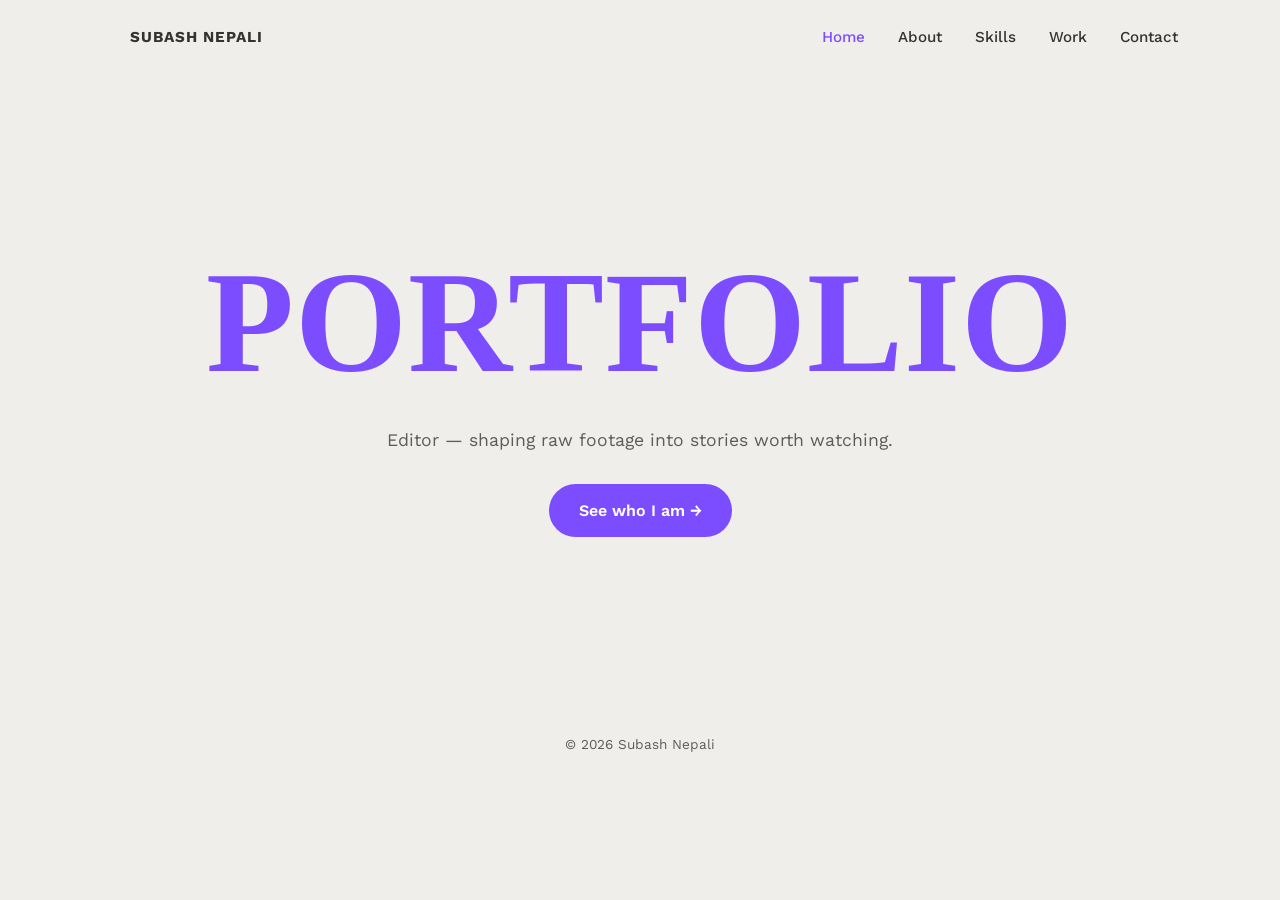
<file: index.html>
<!DOCTYPE html>
<html lang="en">
<head>
<meta charset="UTF-8">
<meta name="viewport" content="width=device-width, initial-scale=1.0">
<title>Subash Nepali — Portfolio</title>
<link rel="preconnect" href="https://fonts.googleapis.com">
<link href="https://fonts.googleapis.com/css2?family=Permanent+Marker&family=Work+Sans:wght@400;500;600;700&display=swap" rel="stylesheet">
<link rel="stylesheet" href="style.css">
</head>
<body>

<nav>
  <a class="brand" href="index.html">SUBASH NEPALI</a>
  <div>
    <a href="index.html" class="active">Home</a>
    <a href="who.html">About</a>
    <a href="skills.html">Skills</a>
    <a href="work.html">Work</a>
    <a href="contact.html">Contact</a>
  </div>
</nav>

<section class="hero">
  <h1 class="marker">PORTFOLIO</h1>
  <p>Editor — shaping raw footage into stories worth watching.</p>
  <a class="cta" href="who.html">See who I am →</a>
</section>

<footer>&copy; 2026 Subash Nepali</footer>

</body>
</html>
</file>
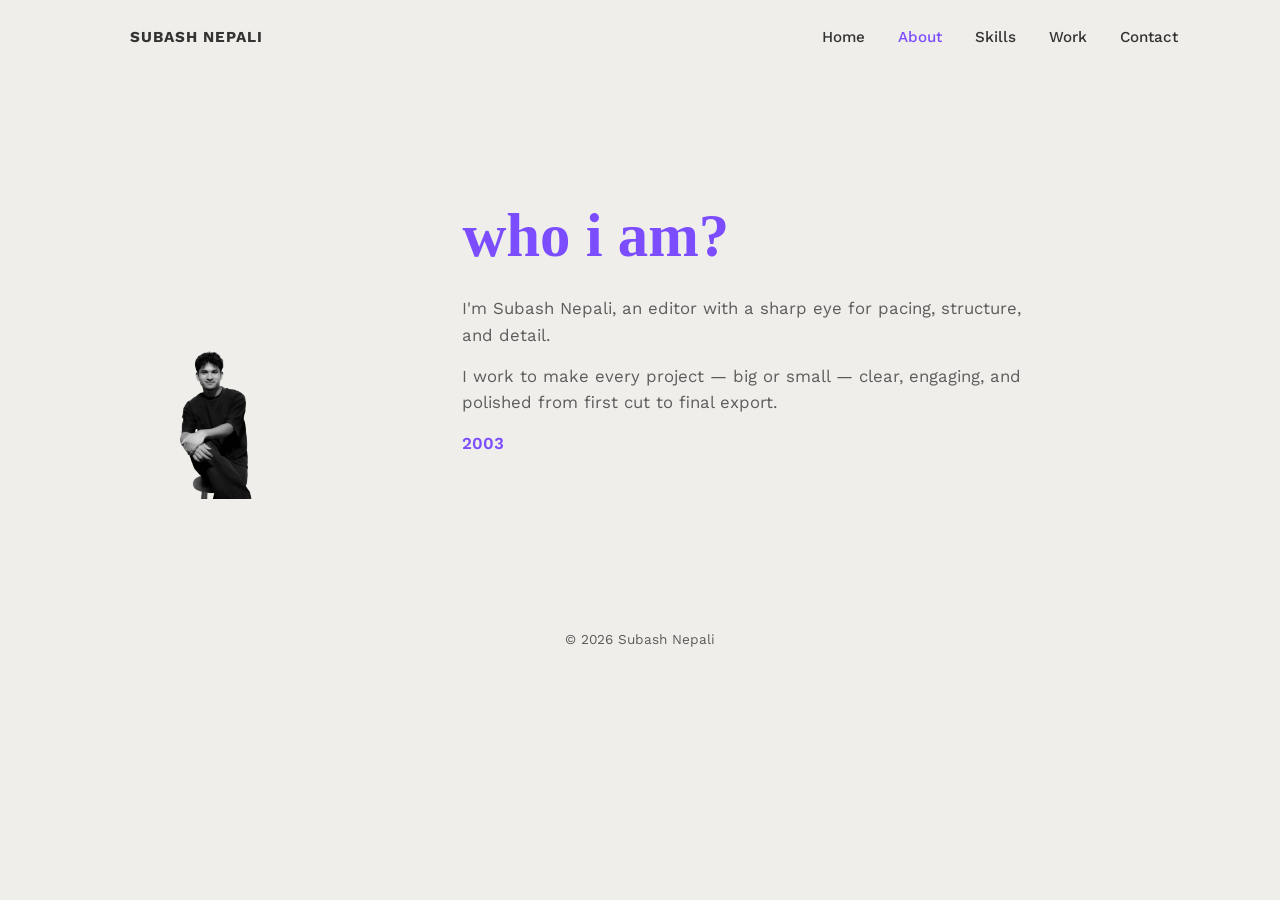
<file: who.html>
<!DOCTYPE html>
<html lang="en">
<head>
<meta charset="UTF-8">
<meta name="viewport" content="width=device-width, initial-scale=1.0">
<title>Who I Am — Subash Nepali</title>
<link rel="preconnect" href="https://fonts.googleapis.com">
<link href="https://fonts.googleapis.com/css2?family=Permanent+Marker&family=Work+Sans:wght@400;500;600;700&display=swap" rel="stylesheet">
<link rel="stylesheet" href="style.css">
</head>
<body>

<nav>
  <a class="brand" href="index.html">SUBASH NEPALI</a>
  <div>
    <a href="index.html">Home</a>
    <a href="who.html" class="active">About</a>
    <a href="skills.html">Skills</a>
    <a href="work.html">Work</a>
    <a href="contact.html">Contact</a>
  </div>
</nav>

<section class="who-grid">
  <div class="photo-wrap">
    <img src="profile.png" alt="Subash Nepali">
  </div>
  <div>
    <h2 class="marker">who i am?</h2>
    <p>I'm Subash Nepali, an editor with a sharp eye for pacing, structure, and detail.</p>
    <p>I work to make every project — big or small — clear, engaging, and polished from first cut to final export.</p>
    <p><a class="bio-link" href="https://subashnepali352-cell.github.io/subash123.github.io/">2003</a></p>
  </div>
</section>

<footer>&copy; 2026 Subash Nepali</footer>

</body>
</html>
</file>
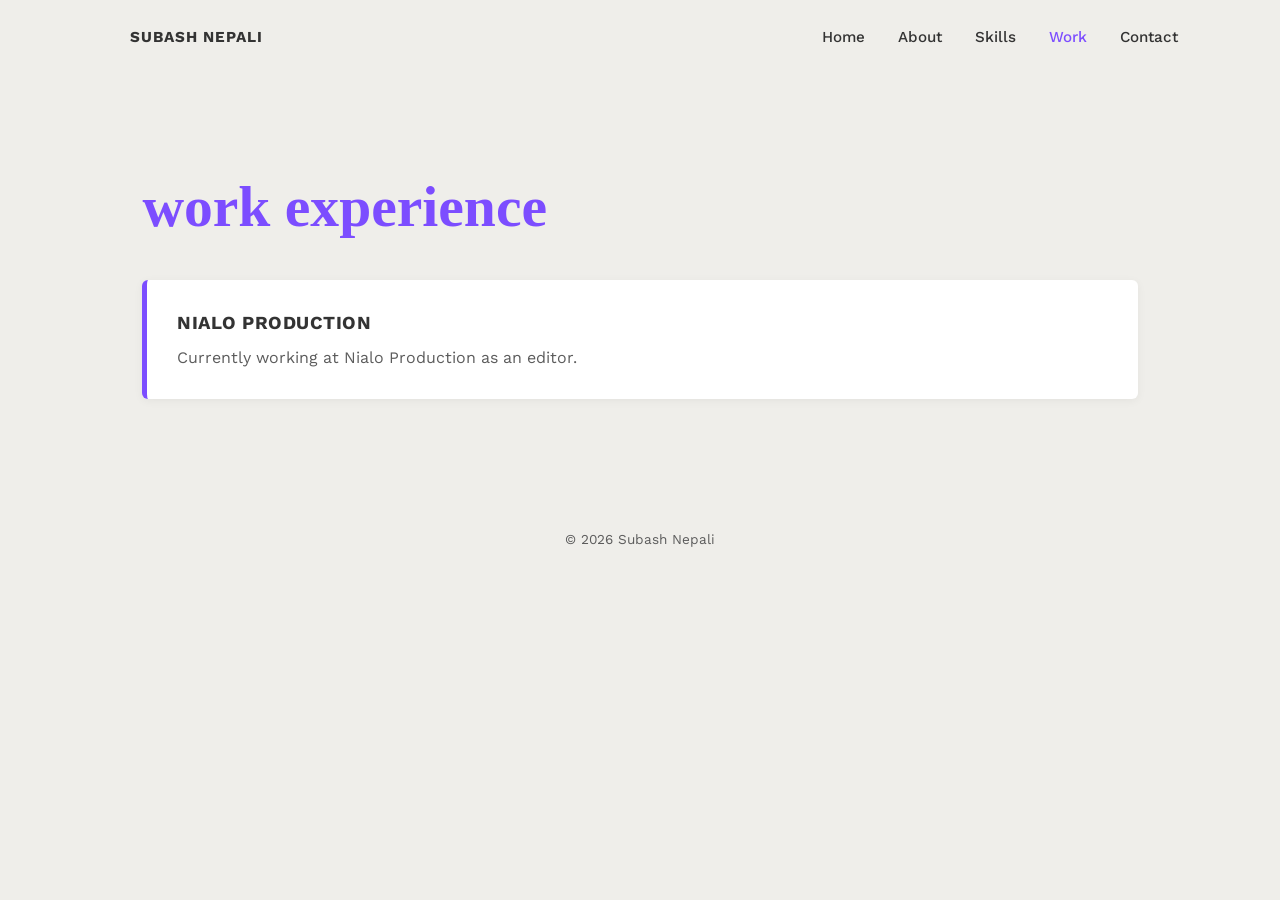
<file: work 2.html>
<!DOCTYPE html>
<html lang="en">
<head>
<meta charset="UTF-8">
<meta name="viewport" content="width=device-width, initial-scale=1.0">
<title>Work Experience — Subash Nepali</title>
<link rel="preconnect" href="https://fonts.googleapis.com">
<link href="https://fonts.googleapis.com/css2?family=Permanent+Marker&family=Work+Sans:wght@400;500;600;700&display=swap" rel="stylesheet">
<link rel="stylesheet" href="style.css">
</head>
<body>

<nav>
  <a class="brand" href="index.html">SUBASH NEPALI</a>
  <div>
    <a href="index.html">Home</a>
    <a href="who.html">About</a>
    <a href="skills.html">Skills</a>
    <a href="work.html" class="active">Work</a>
    <a href="contact.html">Contact</a>
  </div>
</nav>

<section class="work">
  <h2 class="marker">work experience</h2>
  <div class="job-card">
    <h3><a href="https://www.instagram.com/nialoproduction" target="_blank" style="color: inherit; text-decoration: none;">NIALO PRODUCTION</a></h3>
    <p>Currently working at Nialo Production as an editor.</p>
  </div>
</section>

<footer>&copy; 2026 Subash Nepali</footer>

</body>
</html>
</file>
<file: style.css>
:root {
  --bg: #efeeea;
  --ink: #333333;
  --sub: #5c5c5c;
  --purple: #7c4dff;
  --red: #ea2b1f;
  --gray: #4d4d4f;
  --card: #ffffff;
}

* { box-sizing: border-box; margin: 0; padding: 0; }

body {
  background: var(--bg);
  color: var(--ink);
  font-family: 'Work Sans', sans-serif;
  line-height: 1.6;
  overflow-x: hidden;
}

.marker {
  font-family: 'Permanent Marker', cursive;
  color: var(--purple);
  line-height: 1.15;
}

section {
  padding: 100px 8vw;
  max-width: 1200px;
  margin: 0 auto;
}

/* NAV */
nav {
  display: flex;
  justify-content: space-between;
  align-items: center;
  padding: 24px 8vw;
}
nav .brand { font-weight: 700; letter-spacing: 1px; color: var(--ink); text-decoration: none; }
nav a {
  color: var(--ink);
  text-decoration: none;
  font-weight: 500;
  margin-left: 28px;
  font-size: 0.95rem;
}
nav a:hover, nav a.active { color: var(--purple); }

/* HERO (home page) */
.hero {
  text-align: center;
  padding-top: 10vh;
  padding-bottom: 10vh;
  min-height: 70vh;
  display: flex;
  flex-direction: column;
  align-items: center;
  justify-content: center;
}
.hero h1 {
  font-size: clamp(3.5rem, 14vw, 9rem);
  letter-spacing: 1px;
}
.hero p {
  margin-top: 20px;
  color: var(--sub);
  font-size: 1.1rem;
}
.hero .cta {
  margin-top: 30px;
  display: inline-block;
  background: var(--purple);
  color: #fff;
  text-decoration: none;
  padding: 14px 30px;
  border-radius: 30px;
  font-weight: 600;
}

/* WHO I AM page */
.who-grid {
  display: grid;
  grid-template-columns: 260px 1fr;
  gap: 60px;
  align-items: center;
}
.photo-wrap img {
  width: 100%;
  border-radius: 10px;
  filter: grayscale(100%);
  display: block;
}
.who-grid h2 {
  font-size: clamp(2.2rem, 6vw, 3.8rem);
  margin-bottom: 24px;
}
.who-grid p {
  max-width: 560px;
  color: var(--sub);
  font-size: 1.05rem;
  margin-bottom: 14px;
}

/* SKILLS page */
.skills-grid {
  display: grid;
  grid-template-columns: 1fr 1fr;
  gap: 40px;
  align-items: center;
}
.skills-grid h2 {
  font-size: clamp(2.2rem, 6vw, 3.6rem);
  text-align: right;
}
.circles {
  display: flex;
  gap: 24px;
  flex-wrap: wrap;
}
.circle {
  width: 130px;
  height: 130px;
  border-radius: 50%;
  display: flex;
  align-items: center;
  justify-content: center;
  text-align: center;
  color: #fff;
  font-weight: 600;
  font-size: 0.85rem;
  letter-spacing: 0.5px;
  padding: 10px;
}
.circle.red { background: var(--red); }
.circle.gray { background: var(--gray); }
.legs-img {
  max-width: 160px;
  display: block;
  margin-left: auto;
  filter: grayscale(100%);
}

/* WORK EXPERIENCE page */
.work h2 { font-size: clamp(2.2rem, 6vw, 3.6rem); margin-bottom: 40px; }
.job-card {
  background: var(--card);
  border-left: 5px solid var(--purple);
  padding: 28px 30px;
  border-radius: 6px;
  box-shadow: 0 2px 10px rgba(0,0,0,0.05);
}
.job-card h3 {
  font-size: 1.15rem;
  letter-spacing: 0.5px;
  margin-bottom: 8px;
}
.job-card h3 a:hover { color: var(--purple); }
.job-card p { color: var(--sub); }

/* CONTACT page */
.contact {
  text-align: center;
  padding-bottom: 140px;
}
.contact h2 {
  font-size: clamp(2.8rem, 9vw, 5.5rem);
  margin-bottom: 30px;
}
.contact a.email {
  color: var(--ink);
  text-decoration: none;
  font-size: 1.1rem;
  border-bottom: 2px solid var(--purple);
  padding-bottom: 2px;
}
.contact a.email:hover { color: var(--purple); }

.bio-link {
  color: var(--purple);
  text-decoration: none;
  font-weight: 600;
}
.bio-link:hover { text-decoration: underline; }

footer {
  text-align: center;
  padding: 30px;
  font-size: 0.85rem;
  color: var(--sub);
}

@media (max-width: 700px) {
  .who-grid, .skills-grid { grid-template-columns: 1fr; text-align: left; }
  .skills-grid h2 { text-align: left; }
  .photo-wrap { max-width: 220px; }
  section { padding: 70px 6vw; }
}
</file>
